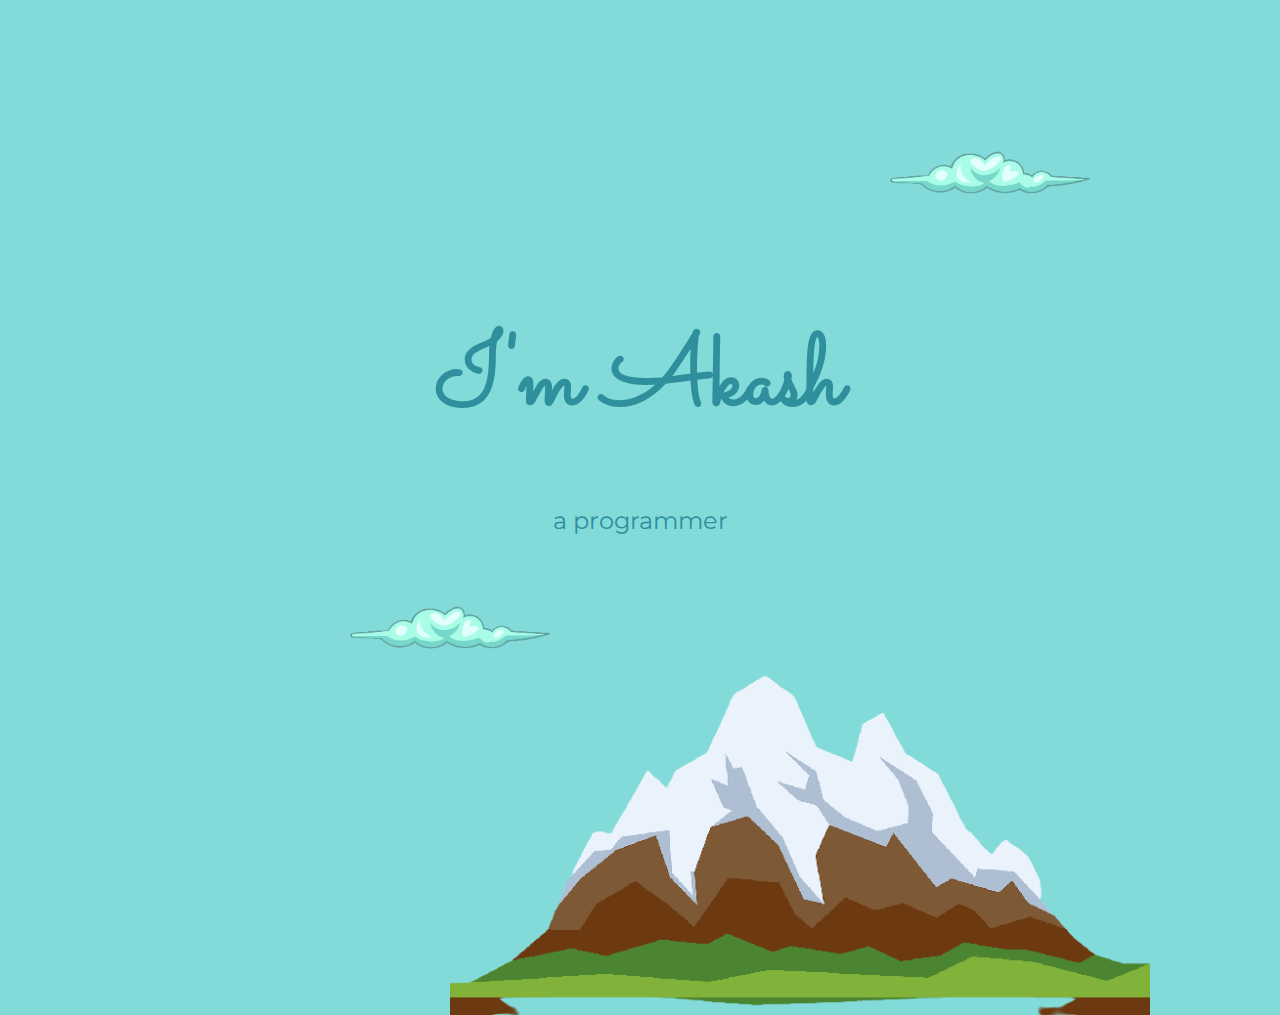
<file: CSS - MySite/index.html>
<!DOCTYPE html>
<html lang="en">
<head>
    <link rel="stylesheet" href="css/styles.css">
    <link rel="shortcut icon" href="favicon.ico" type="image/x-icon">
    <meta charset="UTF-8">
    <meta http-equiv="X-UA-Compatible" content="IE=edge">
    <meta name="viewport" content="width=device-width, initial-scale=1.0">
    <title>AKASH KUMAR</title>
    <link rel="preconnect" href="https://fonts.googleapis.com">
<link rel="preconnect" href="https://fonts.gstatic.com" crossorigin>
<link href="https://fonts.googleapis.com/css2?family=Merriweather&family=Montserrat&family=Sacramento&display=swap" rel="stylesheet">
</head>
<body>
    <div class="container">
        <img  class="cloud1" src="images/cloud.png" alt="imageofCloud" />
    </div>
    <div class="top-box">
        <h1>I'm Akash</h1>
        <h2>a programmer</h2>
    </div>
    <div class="container2">
        <img class="cloud2" src="images/cloud.png" alt="imageofCloud2" />
    </div>

    <div class="container3">
        <img class="mountain"   src="images/mountain.png" alt="imageofmountan" />
    </div>
    
    
</body>
</html>
</file>
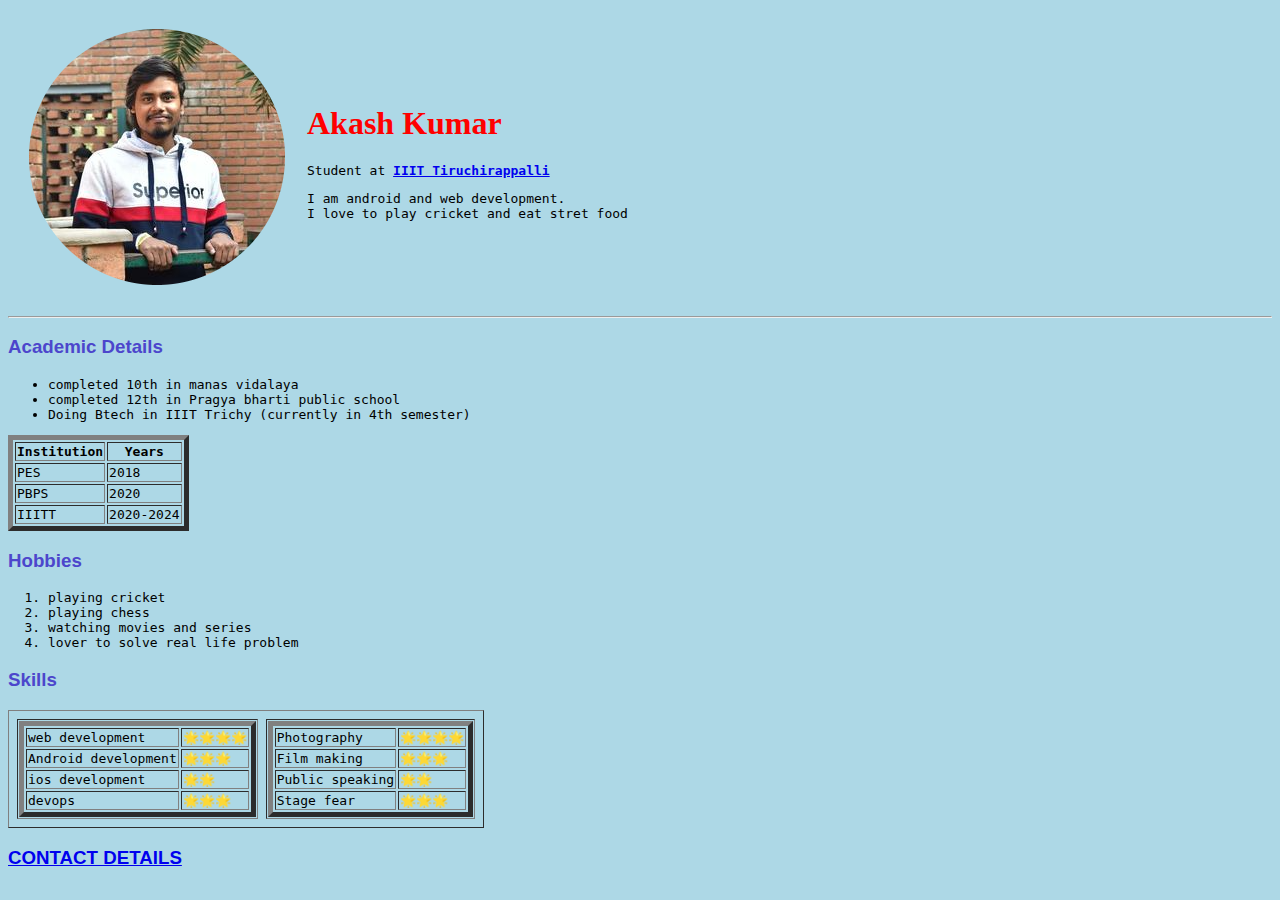
<file: HTML-personal site/index.html>
<!DOCTYPE html>
<html lang="en" dir="ltr">

<link rel="stylesheet" href="css/styles.css">

<head>
  <meta charset="utf-8">
  <title>Akash perosnal site</title>
</head>

<body>
  <table cellspacing="20">
    <tr>
      <td><img src="akash.png" alt="akash's photo"></td>
      <td><h1>Akash Kumar</h1>
        <p>Student at <strong><a target="_blank" href="http://iiitt.ac.in/">IIIT Tiruchirappalli</a></strong></p>
        <p>I am  android and web development.  <br> I love to play cricket and eat stret food</p></td>
    </tr>
  </table>
  
  <hr>
  <h3>Academic Details</h3>
  <ul>
    <li>completed 10th in manas vidalaya</li>
    <li>completed 12th in Pragya bharti public school</li>
    <li>Doing Btech in IIIT Trichy (currently in 4th semester)</li>
  </ul>
  <table border="5">
    <thead>
    <tr>
      <th>Institution</th>
      <th>Years</th>
    </tr>
  </thead>
    <tr>
      <td>PES</td>
      <td>2018</td>
    </tr>
    <tr>
      <td>PBPS</td>
      <td>2020</td>
    </tr>
    <tr>
      <td>IIITT</td>
      <td>2020-2024</td>
    </tr>
  </table>

<h3>Hobbies</h3>
<ol>
  <li>playing cricket</li>
  <li>playing chess</li>
  <li>watching movies and series</li>
  <li>lover to solve real life problem</li>
</ol>
<h3>Skills</h3>
<table border="" cellspacing="8">
  <tr>
    <td>
<table border="5">
  <tr>
    <td>web development</td>
    <td>🌟🌟🌟🌟</td>
  </tr>
  <tr>
    <td>Android development</td>
    <td>🌟🌟🌟</td>
  </tr>
  <tr>
    <td>ios development</td>
    <td>🌟🌟</td>
  </tr>
  <tr>
    <td>devops</td>
    <td>🌟🌟🌟</td>
  </tr>
</table>
</td>
<td>
  <table border="5">
    <tr>
      <td>Photography</td>
      <td>🌟🌟🌟🌟</td>
    </tr>
    <tr>
      <td>Film making</td>
      <td>🌟🌟🌟</td>
    </tr>
    <tr>
      <td>Public speaking</td>
      <td>🌟🌟</td>
    </tr>
    <td>Stage fear</td>
      <td>🌟🌟🌟</td>
    </tr>
  </table>
  </td>
</tr>
</table>

<h3><a target="_blank" href="ContactMe.html">CONTACT DETAILS</a></h3>





</body>

</html>
</file>
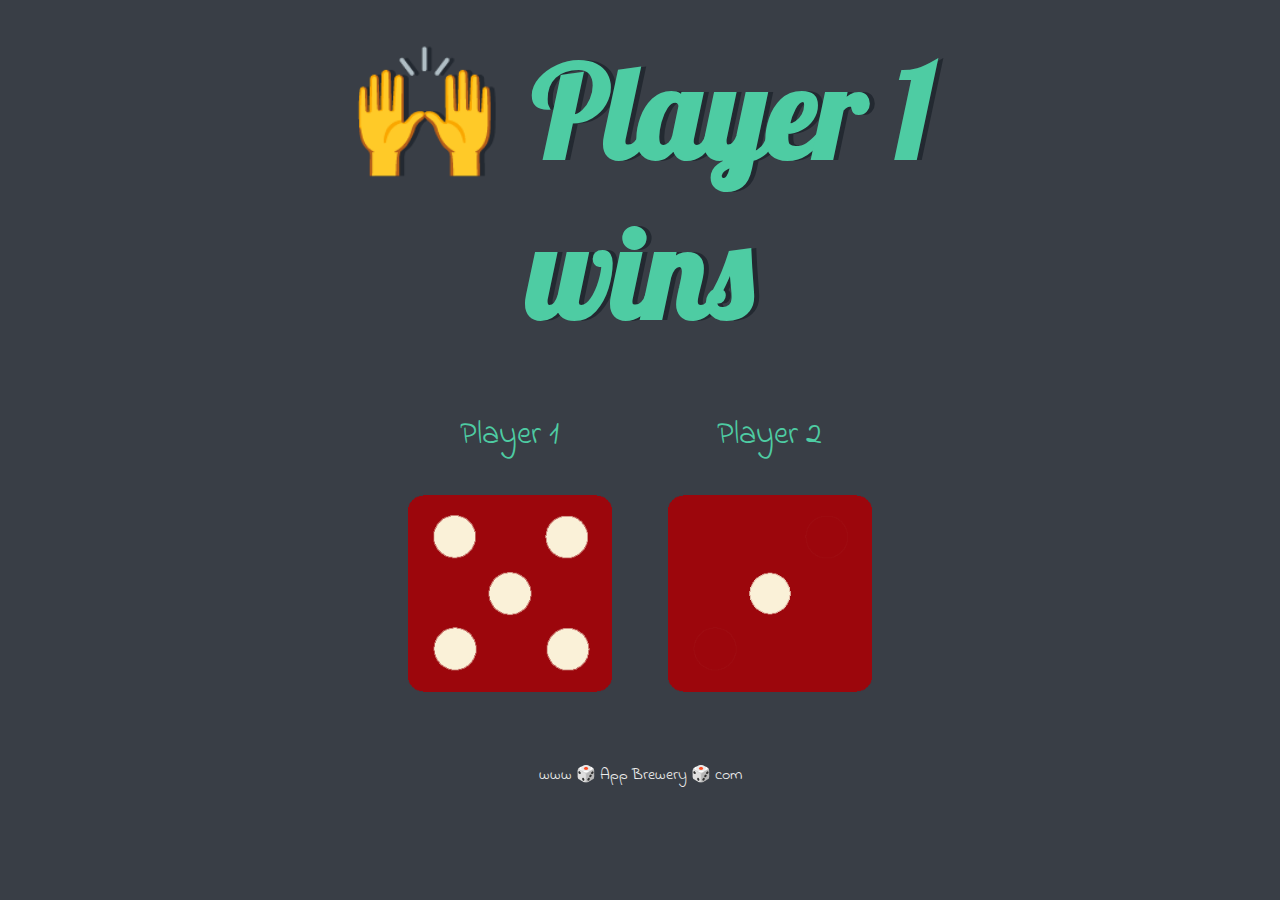
<file: Dicee Challenge - Starting Files/dicee.html>
<!DOCTYPE html>
<html lang="en" dir="ltr">
  <head>
    <meta charset="utf-8">
    <title>Dicee</title>
    <link rel="stylesheet" href="styles.css">
    <link href="https://fonts.googleapis.com/css?family=Indie+Flower|Lobster" rel="stylesheet">

  </head>
  <body>

    <div class="container">
      <h1>Refresh Me</h1>

      <div class="dice">
        <p>Player 1</p>
        <img class="img1" src="">
      </div>

      <div class="dice">
        <p>Player 2</p>
        <img class="img2" src="">
      </div>

    </div>

    <script src="index.js"></script>
  </body>

  <footer>
    www 🎲 App Brewery 🎲 com
  </footer>
</html>
</file>
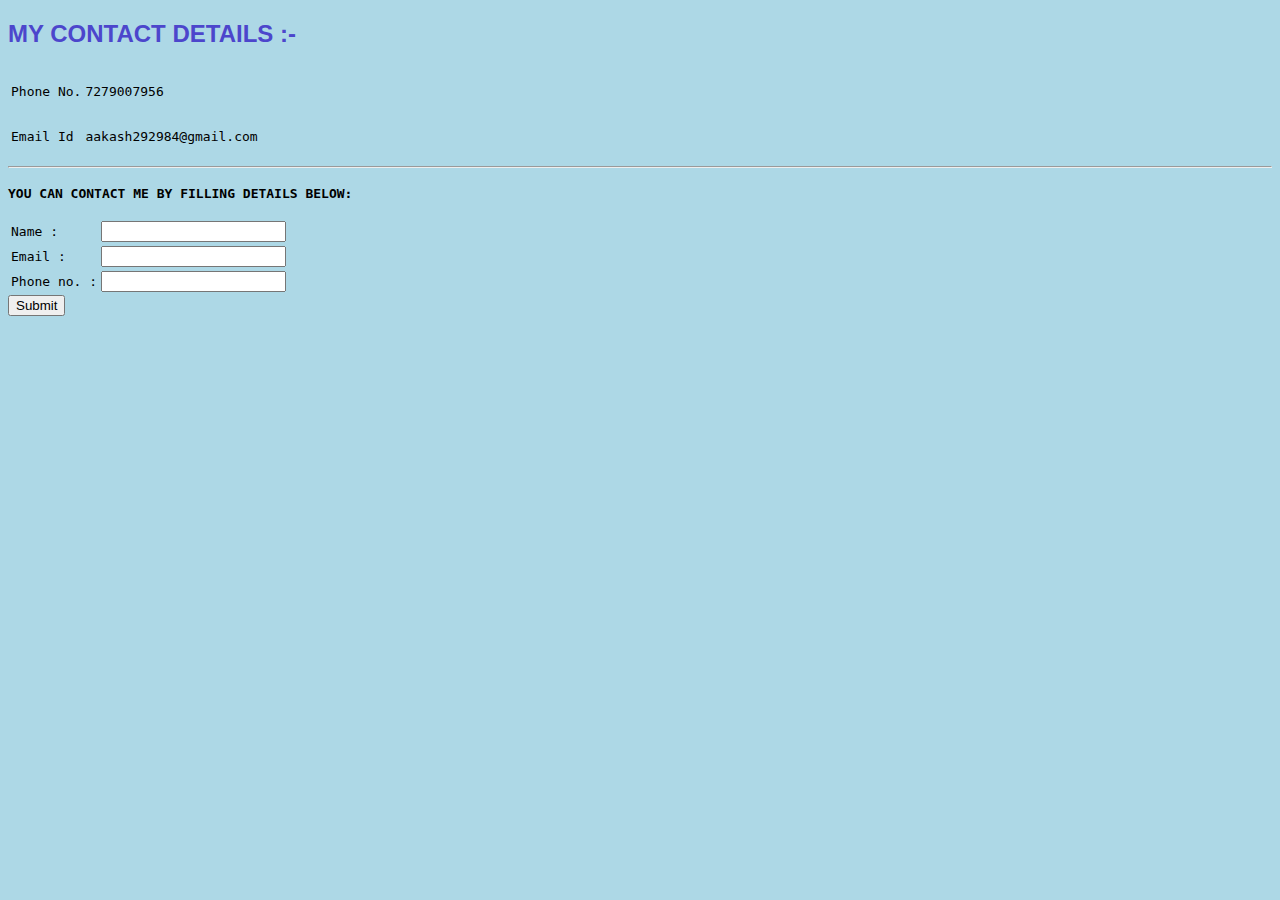
<file: HTML-personal site/ContactMe.html>
<!DOCTYPE html>
<html lang="en">

    <link rel="stylesheet" href="css/styles.css">
<head>
    <meta charset="UTF-8">
    <meta http-equiv="X-UA-Compatible" content="IE=edge">
    <meta name="viewport" content="width=device-width, initial-scale=1.0">
    <title>contact information</title>
</head>
<body>
    <h2><strong>MY CONTACT DETAILS :-</strong></h2>
    <table>
        <tr>
            <td>
                <p>Phone No.</p>
            </td>
            <td>
                <p>7279007956</p>
            </td>
        </tr>
        <tr>
            <td>
                <p>Email Id</p>
            </td>
            <td>
                <p>aakash292984@gmail.com</p>
            </td>
        </tr>
    </table>
    
<hr>
    <h4>YOU CAN CONTACT ME BY FILLING DETAILS BELOW:</h4>
    <form action="mailto:aakash292984@gmail.com" method="post" enctype="text/plain" >
        <table>
            <tr>
                <td>
                    <label>Name :</label>
                </td>
                <td>
                    <input type="text" name="your name"><br>
                </td>
            </tr>
            <tr>
                <td>
                    <label>Email :</label>
                </td>
                <td>
                    <input type="text" name="your email"><br>
                </td>
            </tr>
            <tr>
                <td>
                    <label>Phone no. :</label>
                </td>
                <td>
                    <input type="text" name="your number"><br>
                </td>
            </tr>
        </table>
       
        <input type="submit">
        <br>
        
        
        
    </form>

</body>
</html>
</file>
<file: CSS - MySite/css/styles.css>
body{
    background-color: #82DBD8;
    margin: 0px;
    text-align: center;
    font-family: 'Merriweather', serif;
    
}

h1{
    font-size: 100px;
    font-family: 'Sacramento', cursive;
    margin: 50px auto 50px auto ;
    color: #2F8F9D;
    font-weight: bold;
}
h2{
    font-family: 'Montserrat', sans-serif;
    color: #2F8F9D;
    font-weight: normal;
}
h3{
    font-family: 'Montserrat', sans-serif;
}
/* .container {
    width: 200px;
    height: 120px;
} */

/* Resize images */
.container img {
    width: 200px;
    height: auto;
    
    position: relative;
    

}

.container2 {
    width: 200px;
    height: 120px;
}

/* Resize images */
.container2 img {
    width: 200px;
    height: auto;
}
.container3 {
    width: 200px;
    height: 120px;
    
}

/* Resize images */
.container3 img {
    width: 700px;
    height: auto;
    background-color: #82DBD8;
}
.cloud1
{

    position: absolute;
    padding-top: 100px;
    left: 350px;
}
.cloud2
{
    position: absolute;
    margin-bottom: 200px;
    left: 350px;
    
}

.mountain
{
    position: absolute;
    left: 450px;
    
}
</file>
<file: HTML-personal site/css/styles.css>
h1
{
    font-family: cursive;
    color: red;
}

h3,h2
{
    color: rgb(76, 70, 204);
    font-family: Arial, Helvetica, sans-serif;
}

body
{
    font-family: monospace;
    background-color: lightblue;
}
</file>
<file: Dicee Challenge - Starting Files/styles.css>
.container {
  width: 70%;
  margin: auto;
  text-align: center;
}

.dice {
  text-align: center;
  display: inline-block;

}

body {
  background-color: #393E46;
}

h1 {
  margin: 30px;
  font-family: 'Lobster', cursive;
  text-shadow: 5px 0 #232931;
  font-size: 8rem;
  color: #4ECCA3;
}

p {
  font-size: 2rem;
  color: #4ECCA3;
  font-family: 'Indie Flower', cursive;
}

img {
  width: 80%;
}

footer {
  margin-top: 5%;
  color: #EEEEEE;
  text-align: center;
  font-family: 'Indie Flower', cursive;

}
</file>
